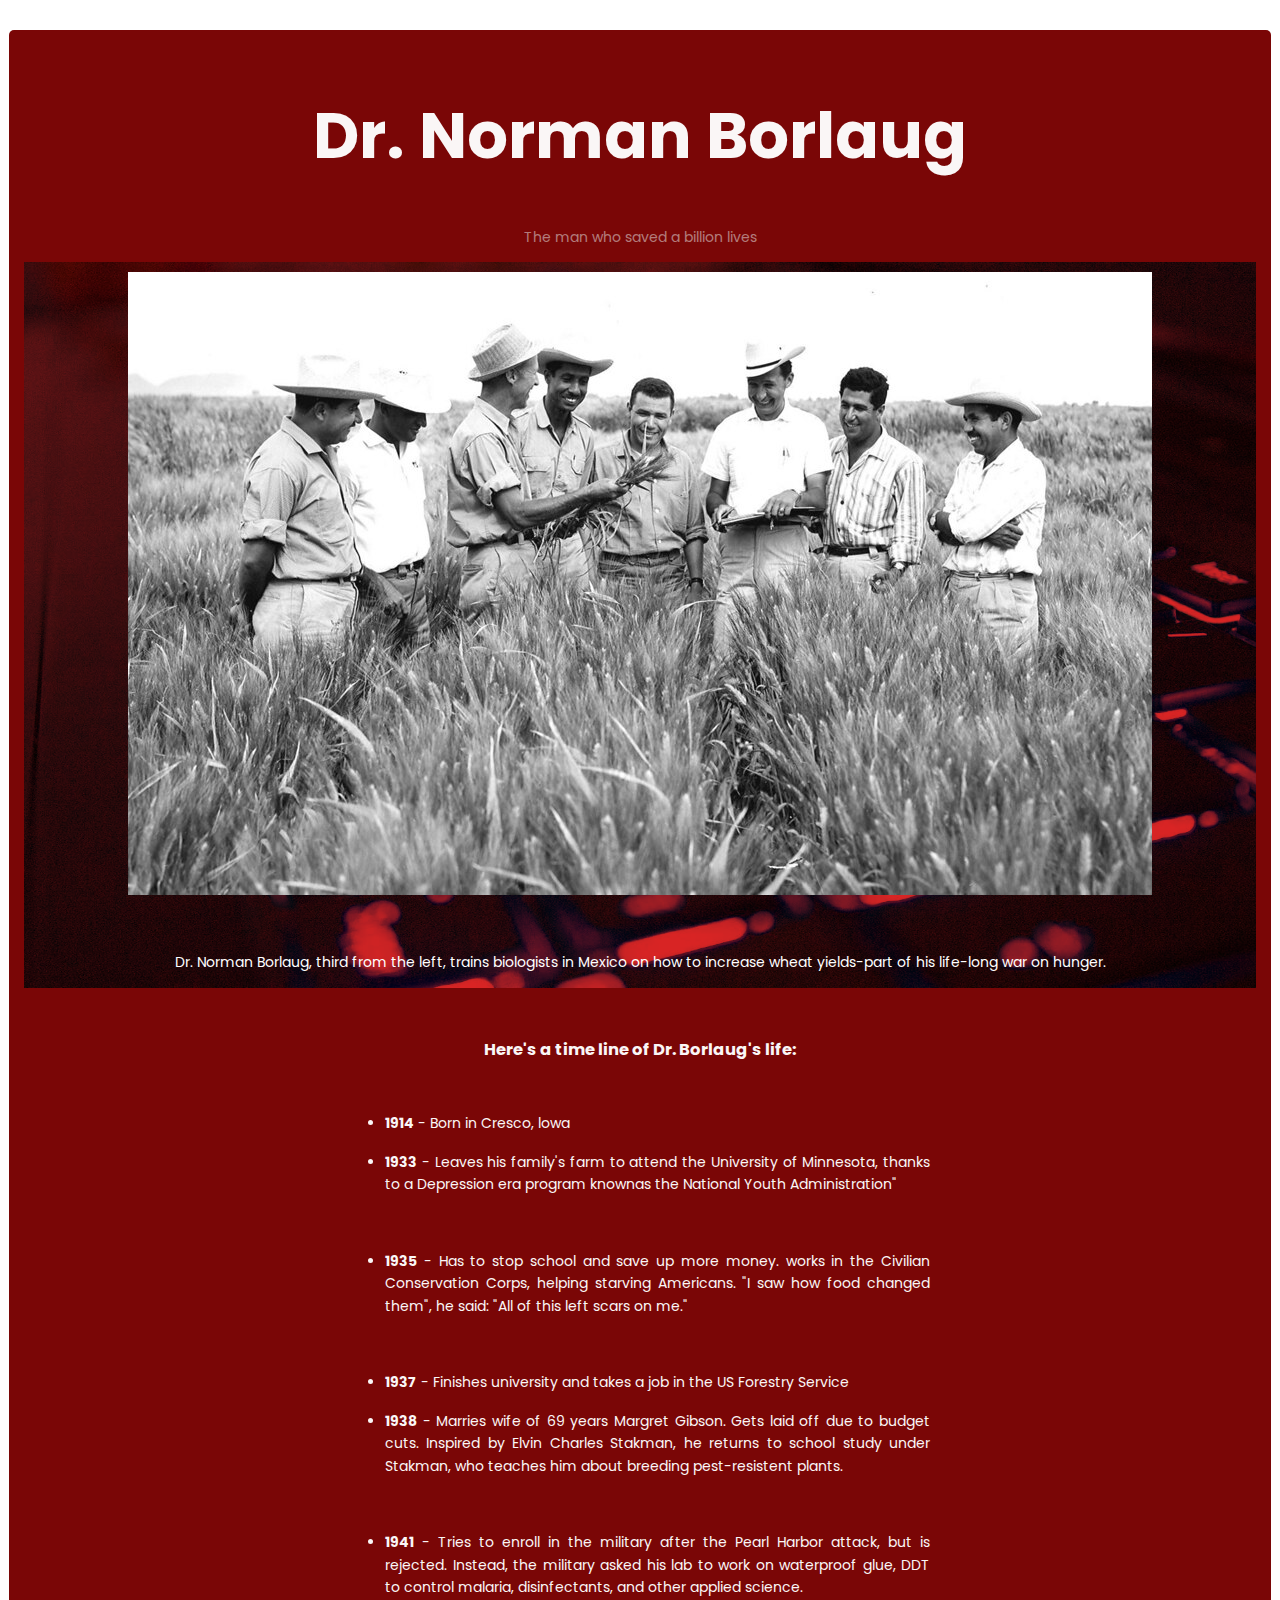
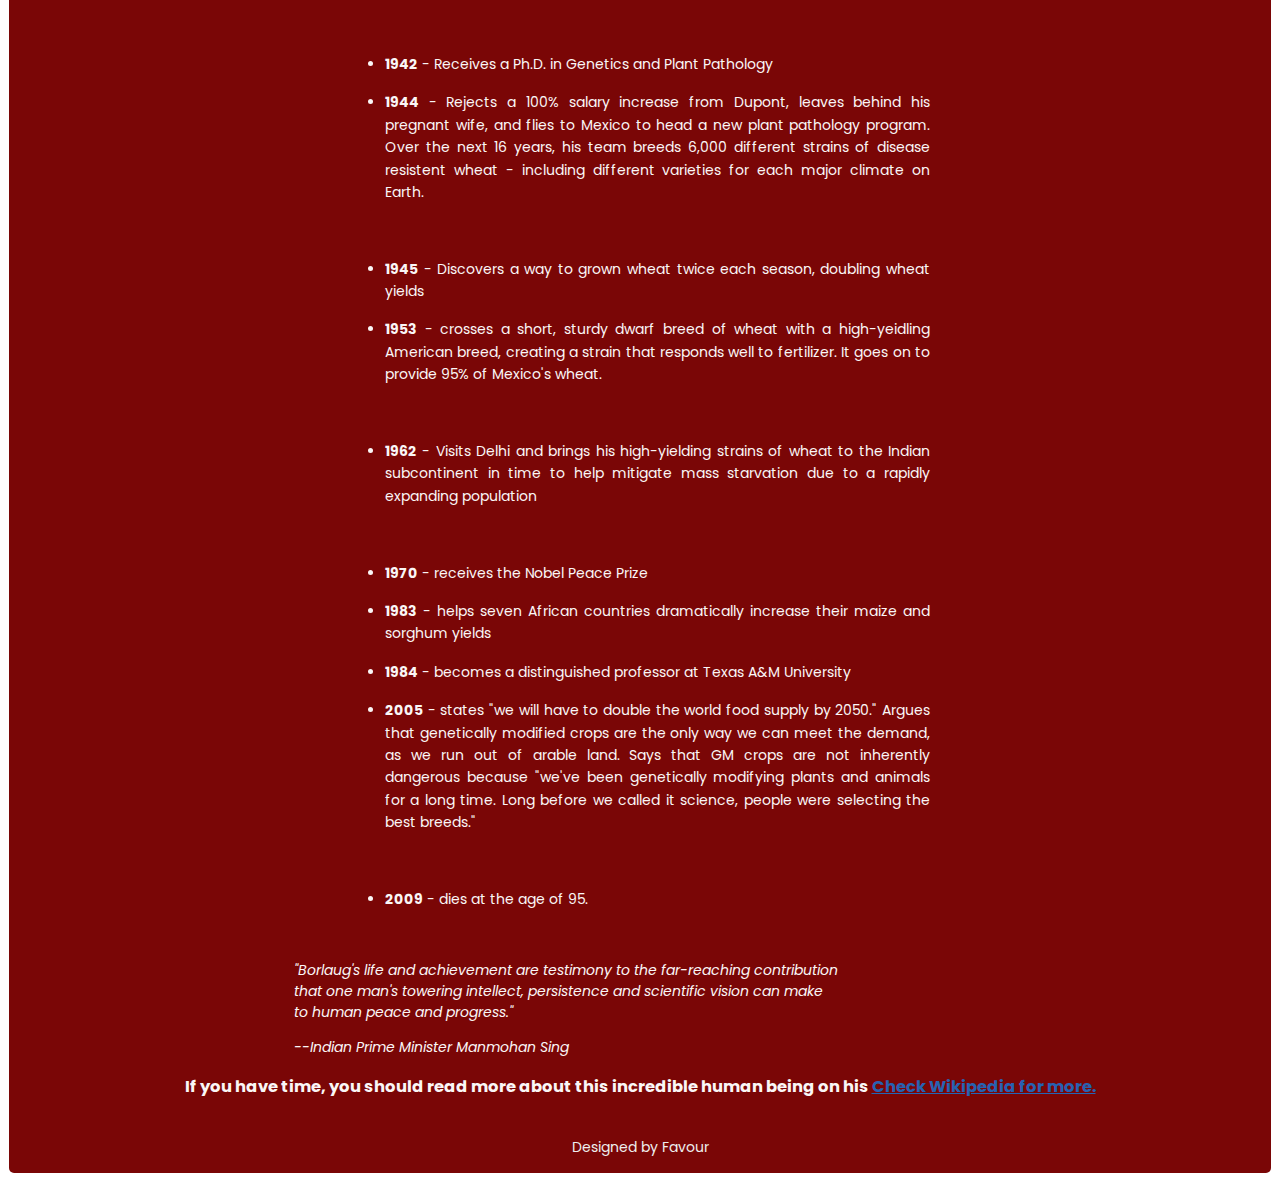
<file: index.html>
<!DOCTYPE html>
<html lang="en">
<head>
    <meta charset="UTF-8">
    <meta http-equiv="X-UA-Compatible" content="IE=edge">
    <meta name="viewport" content="width=device-width, initial-scale=1.0">
    <title>My first CSS website</title>
    <link rel="stylesheet" href="style.css">
    <link rel="import" href="component.html">
    <link rel="icon" type="image/x-icon" href="https://play-lh.googleusercontent.com/Opy_oW-91w2JyOxXA1ZhV4KVR11dS9Y9uot8jA8hkPuGoWz-QaaY8YBp7qdpdPBdyu0=w240-h480-rw">
</head>
<body>
    <Main class="main">
       <h1> Dr. Norman Borlaug</h1>
       <p style=" display: block;
        margin-block-start: 1em;
        margin-block-end: 1em;
        margin-inline-start: 0px;
        margin-inline-end: 0px; color: rgba(230, 228, 228, 0.541);">The man who saved a billion lives</p>
        <div id="imgdiv" class="image"><img src="./Images/tribute-page-main-image.jpg" alt="man in bush" style="max-width: 100%;
            display: block;
            height: auto;
            margin: 0px auto;"><br><br>
        <figcaption class="caption">Dr. Norman Borlaug, third from the left, trains biologists in Mexico on how to increase wheat yields-part of his life-long war on hunger.</figcaption></div>
        
         <section>
            <h3 id="headline">Here's a time line of Dr. Borlaug's life: </h3>
        <ul>
            <li><strong>1914</strong> - Born in Cresco, lowa</li> 
            <li><strong>1933</strong> - Leaves his family's farm to attend the University of Minnesota, thanks to a Depression era program knownas the National Youth Administration"</li><br>
            <li><strong>1935</strong> - Has to stop school and save up more money. works in the Civilian Conservation Corps, helping starving Americans. "I saw how food changed them", he said: "All of this left scars on me."</li><br>
            <li><strong>1937</strong> - Finishes university and takes a job in the US Forestry Service</li>
            <li><strong>1938</strong> - Marries wife of 69 years Margret Gibson. Gets laid off due to budget cuts. Inspired by Elvin Charles Stakman, he returns to school study under Stakman, who teaches him about breeding pest-resistent plants.</li><br>
            <li><strong>1941</strong> - Tries to enroll in the military after the Pearl Harbor attack, but is rejected. Instead, the military asked his lab to work on waterproof glue, DDT to control malaria, disinfectants, and other applied science.</li><br>
            <li><strong>1942</strong> - Receives a Ph.D. in Genetics and Plant Pathology</li>
            <li><strong>1944</strong> - Rejects a 100% salary increase from Dupont, leaves behind his pregnant wife, and flies to Mexico to head a new plant pathology program. Over the next 16 years, his team breeds 6,000 different strains of disease resistent wheat - including different varieties for each major climate on Earth.</li><br>
            <li><strong>1945</strong> - Discovers a way to grown wheat twice each season, doubling wheat yields</li>
            <li><strong>1953</strong> - crosses a short, sturdy dwarf breed of wheat with a high-yeidling American breed, creating a strain that responds well to fertilizer. It goes on to provide 95% of Mexico's wheat.</li><br>
            <li><strong>1962</strong> - Visits Delhi and brings his high-yielding strains of wheat to the Indian subcontinent in time to help mitigate mass starvation due to a rapidly expanding population</li><br>
            <li><strong>1970</strong> - receives the Nobel Peace Prize</li>
            <li><strong>1983</strong> - helps seven African countries dramatically increase their maize and sorghum yields</li>
            <li><strong>1984</strong> - becomes a distinguished professor at Texas A&M University</li>
            <li><strong>2005</strong> - states "we will have to double the world food supply by 2050." Argues that genetically modified crops are the only way we can meet the demand, as we run out of arable land. Says that GM crops are not inherently dangerous because "we've been genetically modifying plants and animals for a long time. Long before we called it science, people were selecting the best breeds."</li><br>
            <li><strong>2009</strong> - dies at the age of 95.</li></ul>


        <blockquote cite="http://news.rediff.com/report/2009/sep/14/pm-pays-tribute-to-father-of-green-revolution-borlaug.htm" style=" display:block; margin-left: 270px; margin-block-end: auto;" >
        <p> "Borlaug's life and achievement are testimony to the far-reaching contribution that one man's towering intellect, persistence and scientific vision can make to human peace and progress."</p>
        <cite> --Indian Prime Minister Manmohan Sing</cite></blockquote>

        <h3 class="height" >If you have time, you should read more about this incredible human being on his <a href="https://en.wikipedia.org/wiki/Norman_Borlaug" style="color: rgba(0, 140, 255, 0.712);">Check Wikipedia for more.</a> </h3><br>


        <footer style="color: #eee; text-align: center;">Designed by Favour</footer>
        </section>
           </Main>
</body>
</html>
</file>
<file: style.css>
@import url('https://fonts.googleapis.com/css2?family=Poppins:wght@700&display=swap'); 
 
body{
    
    font-family: 'Poppins', sans-serif;
    color: white;
    font-size: 14px;
    line-height: 1.5;
    text-align: center;
    color: rgb(250, 246, 246);
    margin: 0px;
    display: block;
    margin: 1px;
    font-weight: light;
}
.main{
    background-color: rgb(122, 6, 6); 
    border-radius: 5px;
    margin:30px 8px;
    display: block;
    padding: 15px;
    

}
h1{
    font-size: 4rem;
    padding: 0px;
    display: block;
    font-weight: bold;
    margin-bottom: 0px;
    margin-block-start: 0.67em;
    margin-block-end: 0.67em;
    margin-inline-start: 0px;
    margin-inline-end: 0px;
}
#imgdiv{
    display: block;
    margin-block-start: 1em;
    margin-block-end: 1em;
    margin-inline-start: 0px;
    margin-inline-end: 0px;  
}

.image{
    background-image: url(./Images/1\ \(1\).jpg);
    background-blend-mode: overlay;
    background-size: cover;
    background-color:rgb(109, 18, 18);
    padding: 10px;
    margin: 0px; 
    
}

.caption{
    color: rgb(255, 255, 255);
    margin: 15px 0px 5px;
    text-align: center;
}
section{
    display: block;
}
#headline{
    text-align: center;
    margin: 50px 0px;
}

h3{
    display: block;
    font-size: 1.17em;
    margin-block-start: 1em;
    margin-block-end: 1em;
    margin-inline-start: 0px;
    margin-inline-end: 0px;
    font-weight: bold; 
}
ul{
    max-width: 545px;
    text-align: left;
    line-height: 1.6;
    margin: 0px auto 50px;
    margin-top: 0px;
    margin-right: auto;
    margin-bottom: 50px;
    margin-left: auto;
    font-weight: light;
    
}

li{
    margin: 16px 0px auto;
    display: list-item;
    text-align: justify;
    margin-left: 100px;
    margin-right: auto;
    max-width: 545px;
    font-stretch: ;
}
strong{
    font-weight: bold; 
}

blockquote{
    font-style: italic;
    max-width: 545px;
    text-align: left;
    margin: 0px auto 50px;
    font-style: italic;
    text-align: justify;
    margin-top: 0px;
    margin-right: auto;
    margin-bottom: 50px;
    margin-left: 1000px;
    
}
a:visited{
    color: rgb(116, 99, 143);
}
a {
    color: rgb(71, 124, 167);
}
a:-webkit-any-link{
    color: -webkit-link;
    cursor: pointer;
    text-decoration: underline;
}
footer{
    display: block;
}

@media (max-width: 460px) { #img-caption { font-size: 1.4rem; } } #headline { margin: 50px 0; text-align: center; } ul { max-width: 550px; margin: 0 auto 50px auto; text-align: left; line-height: 1.6; } li { margin: 16px 0; } blockquote { font-style: italic; max-width: 545px; margin: 0 auto 50px auto; text-align: left; }

@media (max-width: 460px) { h1 { font-size: 3.5rem; line-height: 1.2; } } h2 { font-size: 3.25rem; } a { color: #477ca7; } a:visited { color: #736497; } 
#main { margin: 30px 8px; padding: 15px; border-radius: 5px; background: rgb(138, 7, 7); }

@media (max-width: 460px) { #main { margin: 0; } } 
 img { max-width: 100%; display: block; height: auto; margin: 0 auto; }
  #img-div { background-image: url(1.jpg); background-blend-mode:overlay; background-size: cover; background-color: rgb(124, 21, 21); padding: 10px; margin: 0; } #img-caption { margin: 15px 0 5px 0; color: rgb(255, 255, 255); }
</file>
